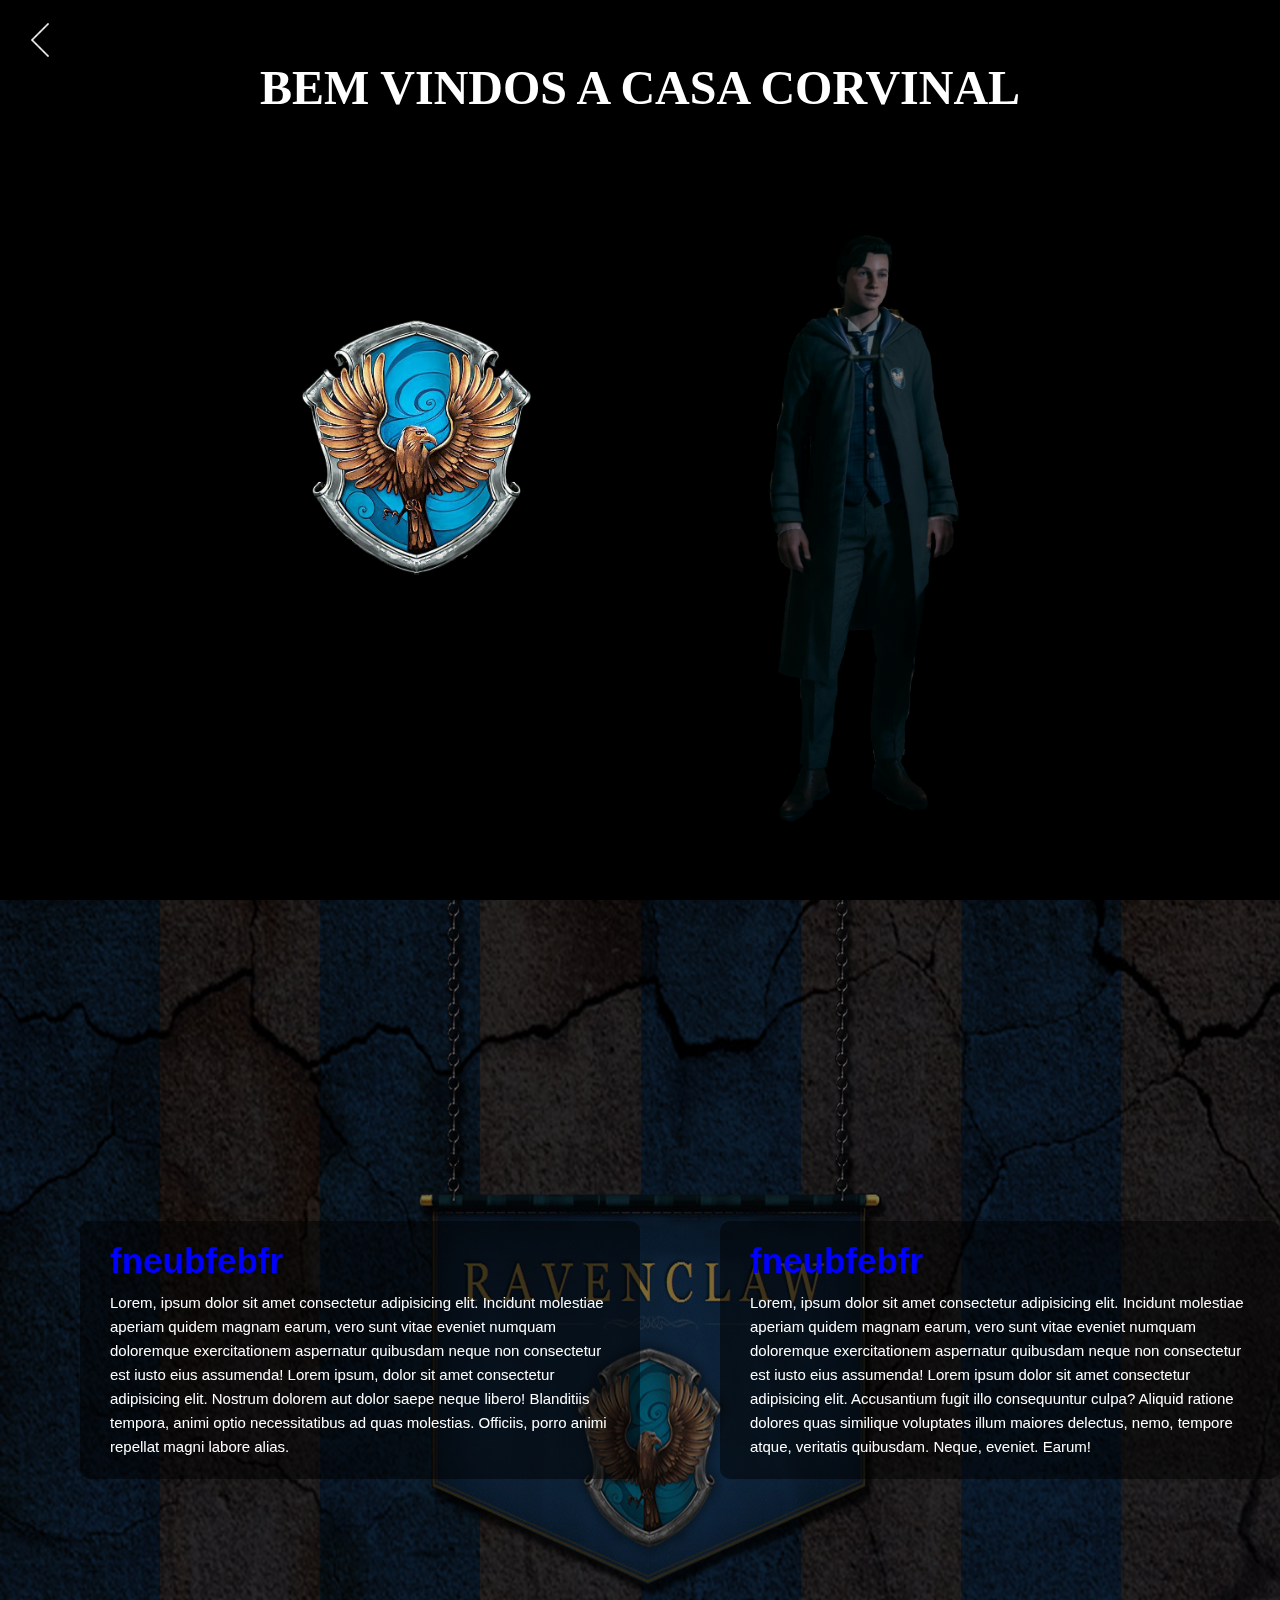
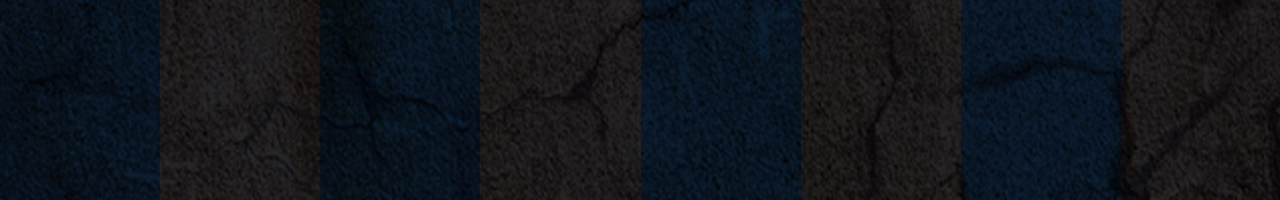
<file: corvinal.html>
<!DOCTYPE html>
<html lang="en">
<head>
    <meta charset="UTF-8">
    <meta name="viewport" content="width=device-width, initial-scale=1.0">
    <title>Document</title>
    <link rel="stylesheet" href="corvinal.css">
</head>
<body>
    <section class="tela-inicial">
        <div class="botaovoltar" onclick="window.location.href='index.html#grifinoria'" style="cursor: pointer;">
            <img src="./icon-back.png" alt="">
        </div>
        <div class="titulo">
            <h1>BEM VINDOS A CASA CORVINAL</h1>
        </div>
        <div class="imagemlogo">
            <img src="./icon-corvinal.png" alt="">
        </div>

        <div class="personagem">
            <img src="./personagem-corvinal.png" alt="">
        </div>
    </section>
    <section class="biografia">
        <div class="imagemfundo">
            <img src="./fundo-cores-corvinal.jpg" alt="">
        </div>
        <div class="biografia">
            <div class="conteudo">
                <h3>fneubfebfr</h3>
                <p>Lorem, ipsum dolor sit amet consectetur adipisicing elit. Incidunt molestiae aperiam quidem magnam earum, vero sunt vitae eveniet numquam doloremque exercitationem aspernatur quibusdam neque non consectetur est iusto eius assumenda! Lorem ipsum, dolor sit amet consectetur adipisicing elit. Nostrum dolorem aut dolor saepe neque libero! Blanditiis tempora, animi optio necessitatibus ad quas molestias. Officiis, porro animi repellat magni labore alias.</p>
            </div>
        </div>

        <div class="biografia">
            <div class="conteudo">
                <h3>fneubfebfr</h3>
                <p>Lorem, ipsum dolor sit amet consectetur adipisicing elit. Incidunt molestiae aperiam quidem magnam earum, vero sunt vitae eveniet numquam doloremque exercitationem aspernatur quibusdam neque non consectetur est iusto eius assumenda! Lorem ipsum dolor sit amet consectetur adipisicing elit. Accusantium fugit illo consequuntur culpa? Aliquid ratione dolores quas similique voluptates illum maiores delectus, nemo, tempore atque, veritatis quibusdam. Neque, eveniet. Earum!</p>
            </div>
        </div>
    </section>
</body>
</html>
</file>
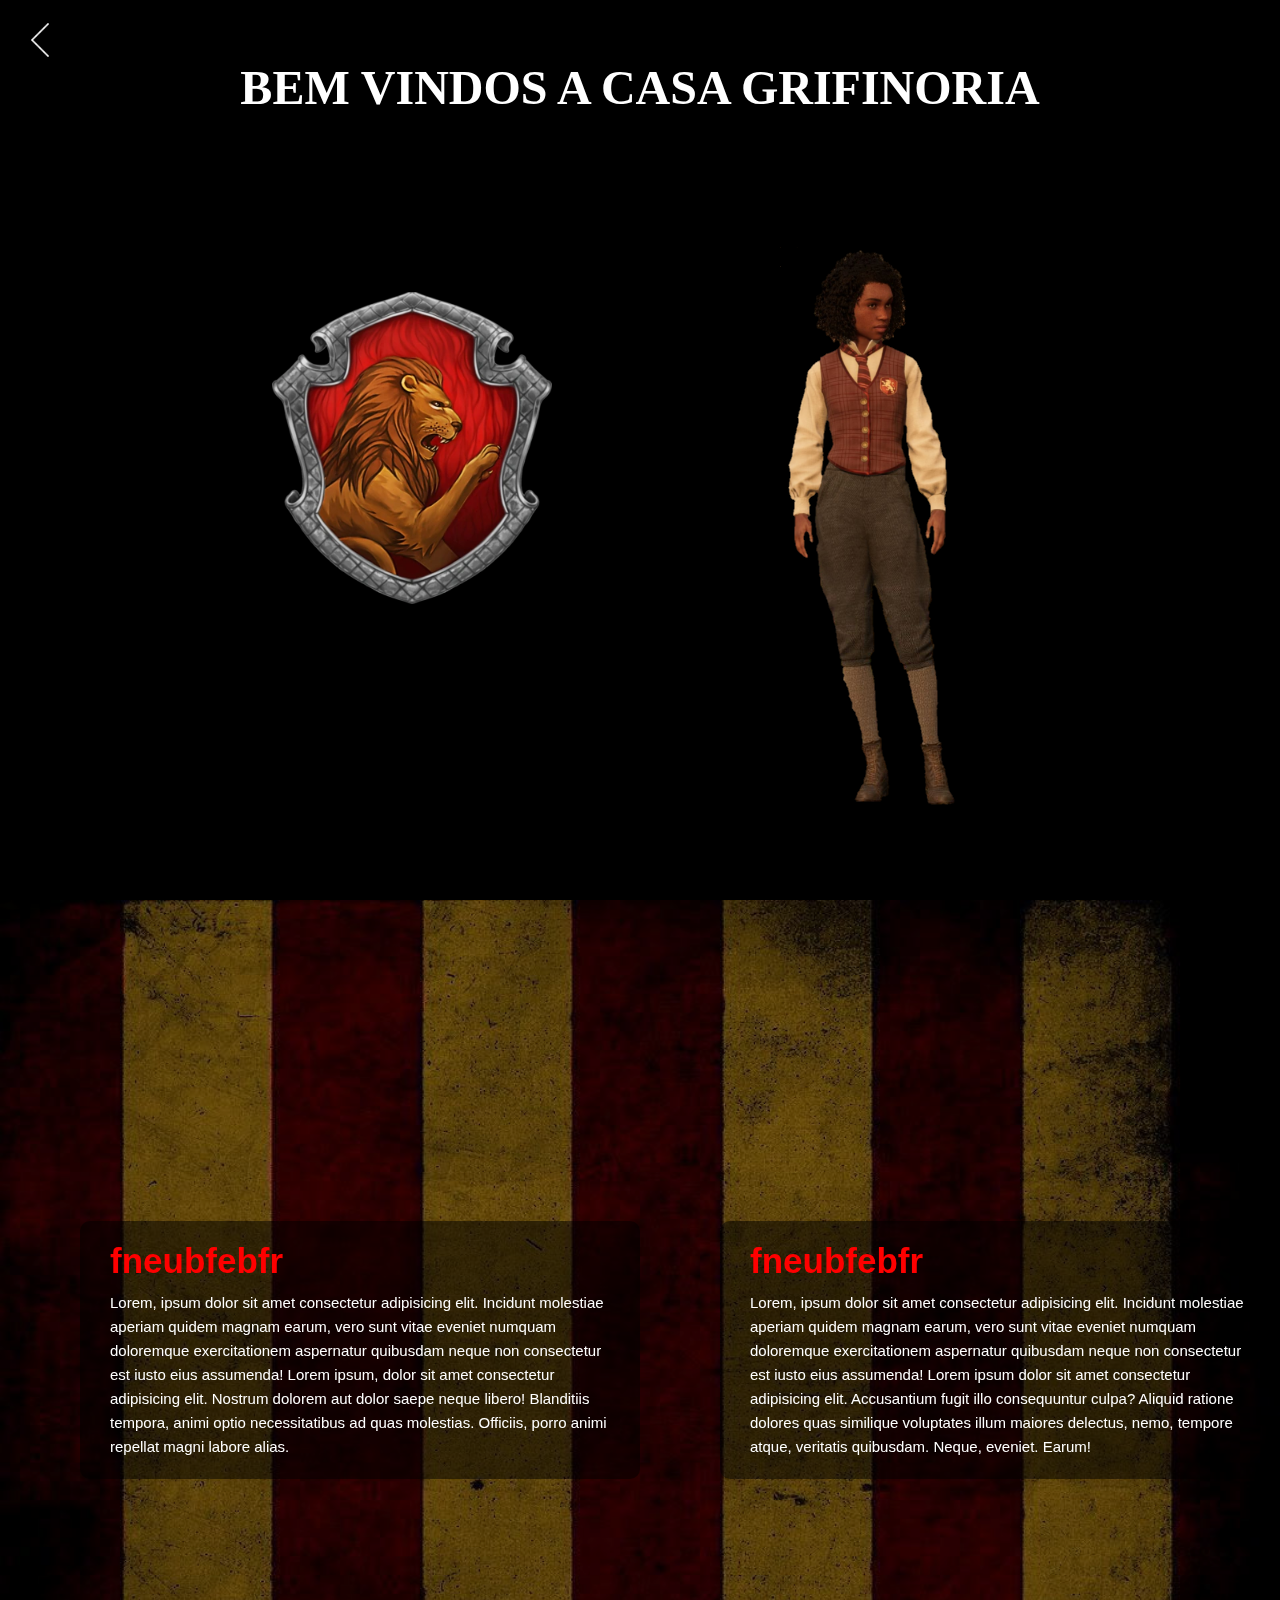
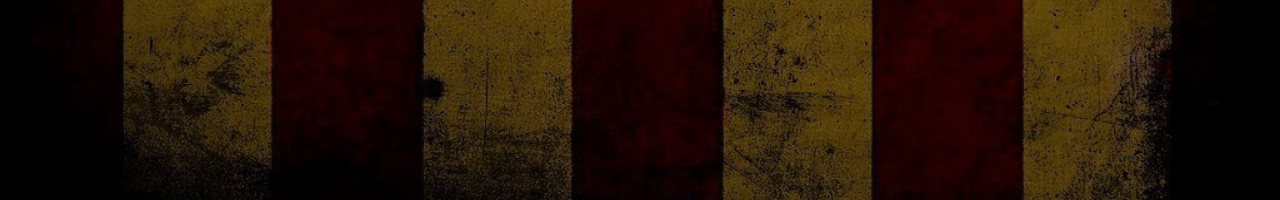
<file: grifinoria.html>
<!DOCTYPE html>
<html lang="en">
<head>
    <meta charset="UTF-8">
    <meta name="viewport" content="width=device-width, initial-scale=1.0">
    <title>Document</title>
    <link rel="stylesheet" href="grifinoria.css">
</head>
<body>
    <section class="tela-inicial">
        <div class="botaovoltar" onclick="window.location.href='index.html#grifinoria'" style="cursor: pointer;">
            <img src="./icon-back.png" alt="">
        </div>
        <div class="titulo">
            <h1>BEM VINDOS A CASA GRIFINORIA</h1>
        </div>
        <div class="imagemlogo">
            <img src="./icon-grifinoria.webp" alt="">
        </div>

        <div class="personagem">
            <img src="./natsai-onai.png" alt="">
        </div>
    </section>
    <section class="biografia">
        <div class="imagemfundo">
            <img src="./fundo-cores-grifinoria.jpg" alt="">
        </div>
        <div class="biografia">
            <div class="conteudo">
                <h3>fneubfebfr</h3>
                <p>Lorem, ipsum dolor sit amet consectetur adipisicing elit. Incidunt molestiae aperiam quidem magnam earum, vero sunt vitae eveniet numquam doloremque exercitationem aspernatur quibusdam neque non consectetur est iusto eius assumenda! Lorem ipsum, dolor sit amet consectetur adipisicing elit. Nostrum dolorem aut dolor saepe neque libero! Blanditiis tempora, animi optio necessitatibus ad quas molestias. Officiis, porro animi repellat magni labore alias.</p>
            </div>
        </div>

        <div class="biografia">
            <div class="conteudo">
                <h3>fneubfebfr</h3>
                <p>Lorem, ipsum dolor sit amet consectetur adipisicing elit. Incidunt molestiae aperiam quidem magnam earum, vero sunt vitae eveniet numquam doloremque exercitationem aspernatur quibusdam neque non consectetur est iusto eius assumenda! Lorem ipsum dolor sit amet consectetur adipisicing elit. Accusantium fugit illo consequuntur culpa? Aliquid ratione dolores quas similique voluptates illum maiores delectus, nemo, tempore atque, veritatis quibusdam. Neque, eveniet. Earum!</p>
            </div>
        </div>
    </section>
</body>
</html>
</file>
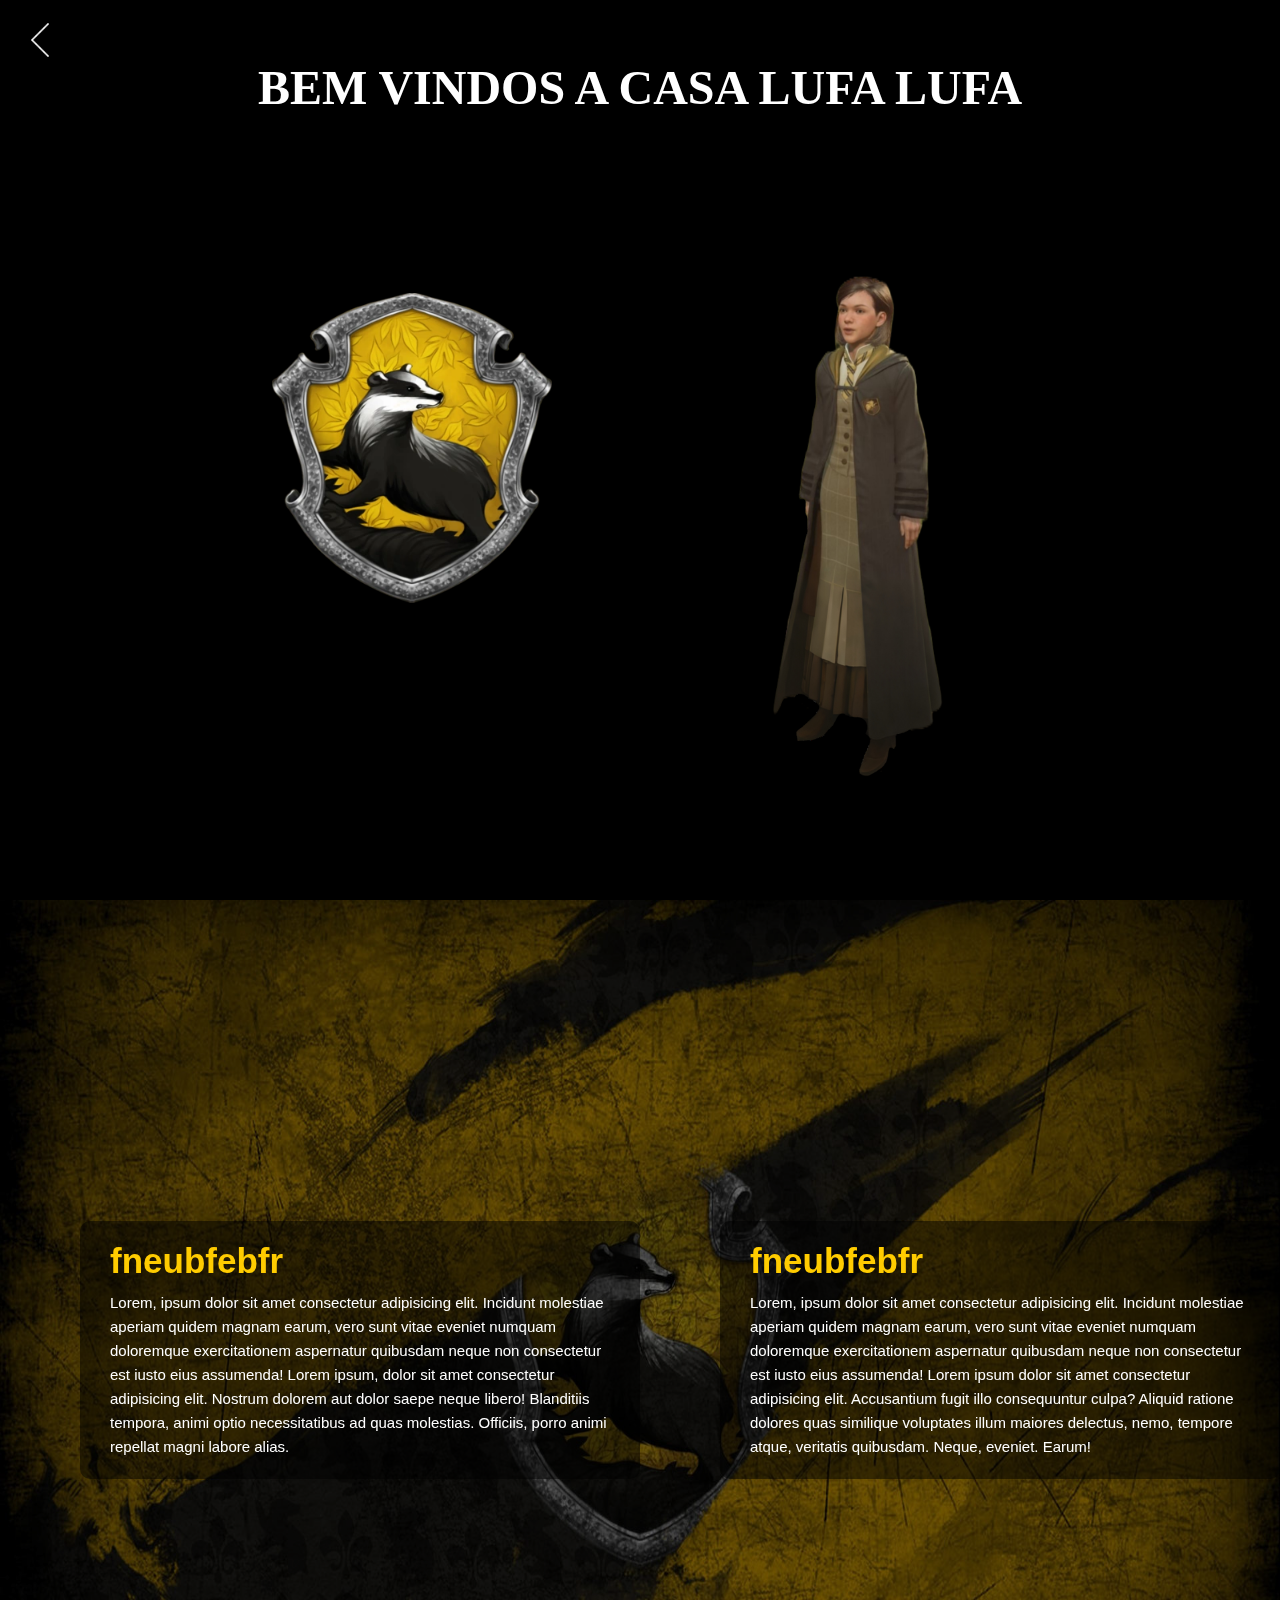
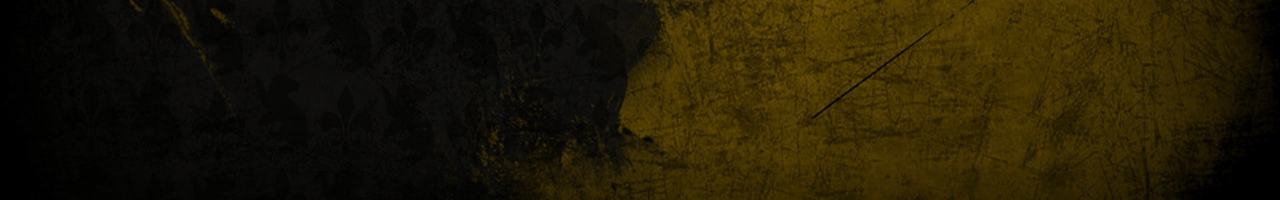
<file: lufalufa.html>
<!DOCTYPE html>
<html lang="en">
<head>
    <meta charset="UTF-8">
    <meta name="viewport" content="width=device-width, initial-scale=1.0">
    <title>Document</title>
    <link rel="stylesheet" href="lufalufa.css">
</head>
<body>
    <section class="tela-inicial">
        <div class="botaovoltar" onclick="window.location.href='index.html#grifinoria'" style="cursor: pointer;">
            <img src="./icon-back.png" alt="">
        </div>
        <div class="titulo">
            <h1>BEM VINDOS A CASA LUFA LUFA</h1>
        </div>
        <div class="imagemlogo">
            <img src="./icon-lufa-lufa.webp" alt="">
        </div>

        <div class="personagem">
            <img src="./personagem-lufa-lufa.png" alt="">
        </div>
    </section>
    <section class="biografia">
        <div class="imagemfundo">
            <img src="./fundo-cores-lufa-lufa.jpg" alt="">
        </div>
        <div class="biografia">
            <div class="conteudo">
                <h3>fneubfebfr</h3>
                <p>Lorem, ipsum dolor sit amet consectetur adipisicing elit. Incidunt molestiae aperiam quidem magnam earum, vero sunt vitae eveniet numquam doloremque exercitationem aspernatur quibusdam neque non consectetur est iusto eius assumenda! Lorem ipsum, dolor sit amet consectetur adipisicing elit. Nostrum dolorem aut dolor saepe neque libero! Blanditiis tempora, animi optio necessitatibus ad quas molestias. Officiis, porro animi repellat magni labore alias.</p>
            </div>
        </div>

        <div class="biografia">
            <div class="conteudo">
                <h3>fneubfebfr</h3>
                <p>Lorem, ipsum dolor sit amet consectetur adipisicing elit. Incidunt molestiae aperiam quidem magnam earum, vero sunt vitae eveniet numquam doloremque exercitationem aspernatur quibusdam neque non consectetur est iusto eius assumenda! Lorem ipsum dolor sit amet consectetur adipisicing elit. Accusantium fugit illo consequuntur culpa? Aliquid ratione dolores quas similique voluptates illum maiores delectus, nemo, tempore atque, veritatis quibusdam. Neque, eveniet. Earum!</p>
            </div>
        </div>
    </section>
</body>
</html>
</file>
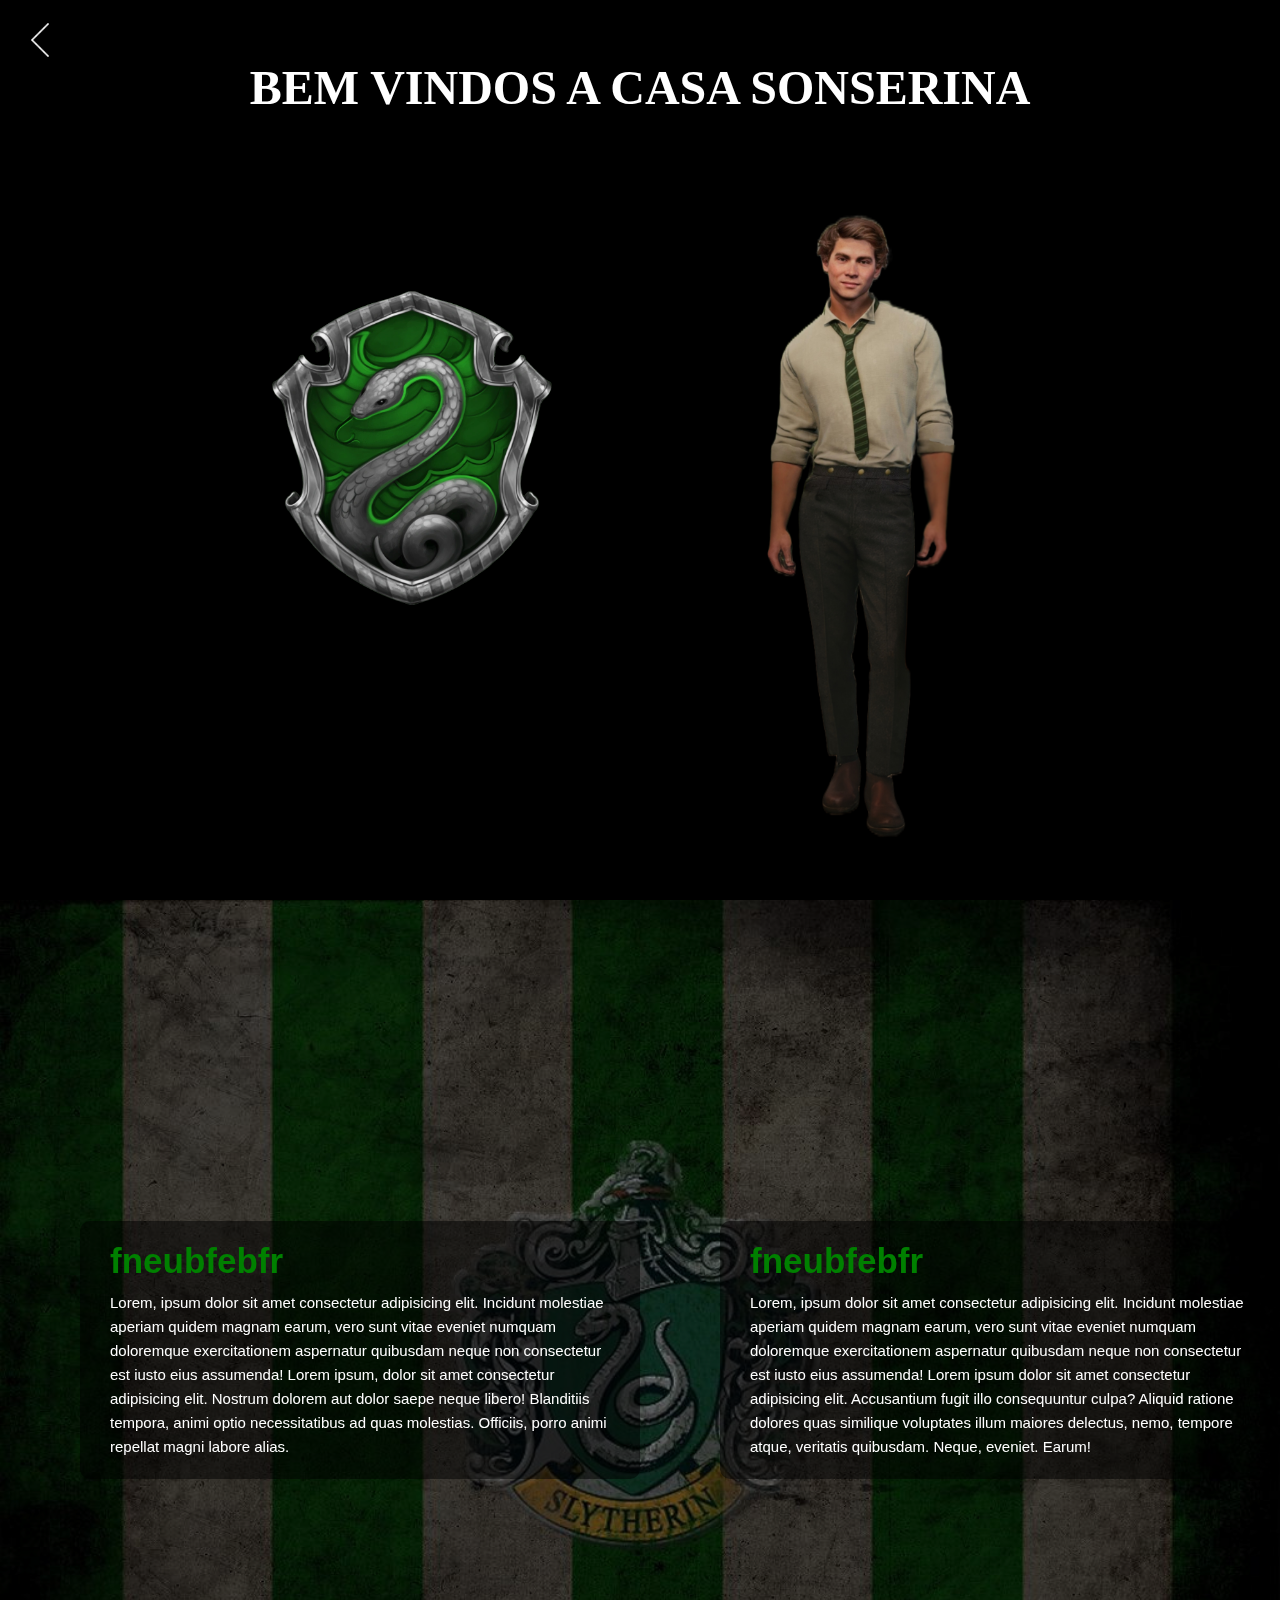
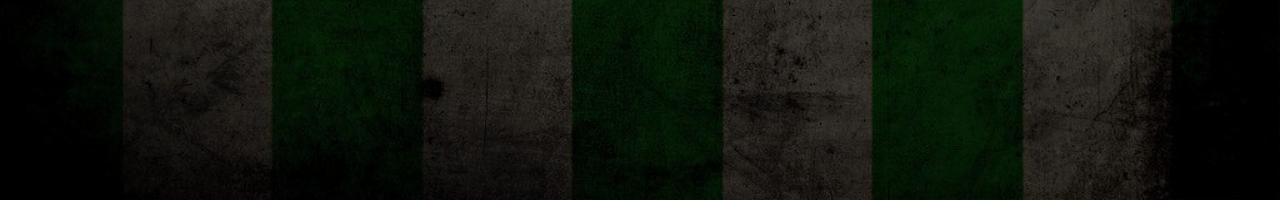
<file: sonserina.html>
<!DOCTYPE html>
<html lang="en">
<head>
    <meta charset="UTF-8">
    <meta name="viewport" content="width=device-width, initial-scale=1.0">
    <title>Document</title>
    <link rel="stylesheet" href="sonserina.css">
</head>
<body>
    <section class="tela-inicial">
        <div class="botaovoltar" onclick="window.location.href='index.html#grifinoria'" style="cursor: pointer;">
            <img src="./icon-back.png" alt="">
        </div>
        <div class="titulo">
            <h1>BEM VINDOS A CASA SONSERINA</h1>
        </div>
        <div class="imagemlogo">
            <img src="./icon-sonserina.webp" alt="">
        </div>

        <div class="personagem">
            <img src="./sebastian.png" alt="">
        </div>
    </section>
    <section class="biografia">
        <div class="imagemfundo">
            <img src="./fundo-cores-sonserina.jpg" alt="">
        </div>
        <div class="biografia">
            <div class="conteudo">
                <h3>fneubfebfr</h3>
                <p>Lorem, ipsum dolor sit amet consectetur adipisicing elit. Incidunt molestiae aperiam quidem magnam earum, vero sunt vitae eveniet numquam doloremque exercitationem aspernatur quibusdam neque non consectetur est iusto eius assumenda! Lorem ipsum, dolor sit amet consectetur adipisicing elit. Nostrum dolorem aut dolor saepe neque libero! Blanditiis tempora, animi optio necessitatibus ad quas molestias. Officiis, porro animi repellat magni labore alias.</p>
            </div>
        </div>

        <div class="biografia">
            <div class="conteudo">
                <h3>fneubfebfr</h3>
                <p>Lorem, ipsum dolor sit amet consectetur adipisicing elit. Incidunt molestiae aperiam quidem magnam earum, vero sunt vitae eveniet numquam doloremque exercitationem aspernatur quibusdam neque non consectetur est iusto eius assumenda! Lorem ipsum dolor sit amet consectetur adipisicing elit. Accusantium fugit illo consequuntur culpa? Aliquid ratione dolores quas similique voluptates illum maiores delectus, nemo, tempore atque, veritatis quibusdam. Neque, eveniet. Earum!</p>
            </div>
        </div>
    </section>
</body>
</html>
</file>
<file: corvinal.css>
* {
    margin: 0;
    padding: 0;
    box-sizing: border-box;
}

body, html {
    height: 100%;
}

.tela-inicial {
    position: relative;
    width: 100%;
    height: 100vh; 
    background-color: #000;
    display: flex;
    align-items: center;
    justify-content: space-between;
    overflow: hidden;
}

.botaovoltar {
    position: fixed;
    top: 20px;
    left: 20px;
}

.botaovoltar img {
    width: 40px;
    height: auto;
    cursor: pointer;
    filter: brightness(0) invert(1);
}

.imagemlogo {
    margin-left: 17rem;
}

.imagemlogo img {
    width: 280px;
    height: auto;
}

.personagem {
    margin-right: 20rem;
    margin-top: 10rem;
}

.personagem img {
    width: 200px;
    height: auto;
}

.titulo {
    position: absolute;
    top: 60px;
    width: 100%;
    text-align: center;
    color: white;
    font-size: 1.5rem;
}


.biografia {
    position: relative;
    width: 100%;
    height: 100vh;
    overflow: hidden;
    display: flex;
    align-items: center;
    justify-content: flex-start;
    color: white;
    font-family: 'Poppins', sans-serif;
}

.biografia .imagemfundo {
    position: absolute;
    top: 0;
    left: 0;
    width: 100%;
    height: 100%;
    z-index: -1;
}

.biografia .imagemfundo img {
    width: 100%;
    height: 100%;
    filter: brightness(0.5);
}

.biografia .conteudo {
    position: relative;
    z-index: 1;
    max-width: 600px;
    margin-left: 80px; 
    background: rgba(0, 0, 0, 0.5);
    padding: 20px 30px;
    border-radius: 10px;
}

.biografia .conteudo h3 {
    font-size: 35px;
    margin-bottom: 10px;
    color: blue;
}

.biografia .conteudo p {
    font-size: 15px;
    line-height: 1.6;
}
</file>
<file: grifinoria.css>
* {
    margin: 0;
    padding: 0;
    box-sizing: border-box;
}

body, html {
    height: 100%;
}

.tela-inicial {
    position: relative;
    width: 100%;
    height: 100vh; 
    background-color: #000;
    display: flex;
    align-items: center;
    justify-content: space-between;
    overflow: hidden;
}

.botaovoltar {
    position: fixed;
    top: 20px;
    left: 20px;
}

.botaovoltar img {
    width: 40px;
    height: auto;
    cursor: pointer;
    filter: brightness(0) invert(1);
}

.imagemlogo {
    margin-left: 17rem;
}

.imagemlogo img {
    width: 280px;
    height: auto;
}

.personagem {
    margin-right: 20rem;
    margin-top: 10rem;
}

.personagem img {
    width: 180px;
    height: auto;
}

.titulo {
    position: absolute;
    top: 60px;
    width: 100%;
    text-align: center;
    color: white;
    font-size: 1.5rem;
}


.biografia {
    position: relative;
    width: 100%;
    height: 100vh;
    overflow: hidden;
    display: flex;
    align-items: center;
    justify-content: flex-start;
    color: white;
    font-family: 'Poppins', sans-serif;
}

.biografia .imagemfundo {
    position: absolute;
    top: 0;
    left: 0;
    width: 100%;
    height: 100%;
    z-index: -1;
}

.biografia .imagemfundo img {
    width: 100%;
    height: 100%;
    filter: brightness(0.5);
}

.biografia .conteudo {
    position: relative;
    z-index: 1;
    max-width: 600px;
    margin-left: 80px; 
    background: rgba(0, 0, 0, 0.5);
    padding: 20px 30px;
    border-radius: 10px;
}

.biografia .conteudo h3 {
    font-size: 35px;
    margin-bottom: 10px;
    color: red;
}

.biografia .conteudo p {
    font-size: 15px;
    line-height: 1.6;
}
</file>
<file: lufalufa.css>
* {
    margin: 0;
    padding: 0;
    box-sizing: border-box;
}

body, html {
    height: 100%;
}

.tela-inicial {
    position: relative;
    width: 100%;
    height: 100vh; 
    background-color: #000;
    display: flex;
    align-items: center;
    justify-content: space-between;
    overflow: hidden;
}

.botaovoltar {
    position: fixed;
    top: 20px;
    left: 20px;
}

.botaovoltar img {
    width: 40px;
    height: auto;
    cursor: pointer;
    filter: brightness(0) invert(1);
}

.imagemlogo {
    margin-left: 17rem;
}

.imagemlogo img {
    width: 280px;
    height: auto;
}

.personagem {
    margin-right: 20rem;
    margin-top: 10rem;
}

.personagem img {
    width: 200px;
    height: auto;
}

.titulo {
    position: absolute;
    top: 60px;
    width: 100%;
    text-align: center;
    color: white;
    font-size: 1.5rem;
}


.biografia {
    position: relative;
    width: 100%;
    height: 100vh;
    overflow: hidden;
    display: flex;
    align-items: center;
    justify-content: flex-start;
    color: white;
    font-family: 'Poppins', sans-serif;
}

.biografia .imagemfundo {
    position: absolute;
    top: 0;
    left: 0;
    width: 100%;
    height: 100%;
    z-index: -1;
}

.biografia .imagemfundo img {
    width: 100%;
    height: 100%;
    filter: brightness(0.5);
}

.biografia .conteudo {
    position: relative;
    z-index: 1;
    max-width: 600px;
    margin-left: 80px; 
    background: rgba(0, 0, 0, 0.5);
    padding: 20px 30px;
    border-radius: 10px;
}

.biografia .conteudo h3 {
    font-size: 35px;
    margin-bottom: 10px;
    color: #ffcc00;
}

.biografia .conteudo p {
    font-size: 15px;
    line-height: 1.6;
}
</file>
<file: sonserina.css>
* {
    margin: 0;
    padding: 0;
    box-sizing: border-box;
}

body, html {
    height: 100%;
}

.tela-inicial {
    position: relative;
    width: 100%;
    height: 100vh; 
    background-color: #000;
    display: flex;
    align-items: center;
    justify-content: space-between;
    overflow: hidden;
}

.botaovoltar {
    position: fixed;
    top: 20px;
    left: 20px;
}

.botaovoltar img {
    width: 40px;
    height: auto;
    cursor: pointer;
    filter: brightness(0) invert(1);
}

.imagemlogo {
    margin-left: 17rem;
}

.imagemlogo img {
    width: 280px;
    height: auto;
}

.personagem {
    margin-right: 20rem;
    margin-top: 10rem;
}

.personagem img {
    width: 200px;
    height: auto;
}

.titulo {
    position: absolute;
    top: 60px;
    width: 100%;
    text-align: center;
    color: white;
    font-size: 1.5rem;
}


.biografia {
    position: relative;
    width: 100%;
    height: 100vh;
    overflow: hidden;
    display: flex;
    align-items: center;
    justify-content: flex-start;
    color: white;
    font-family: 'Poppins', sans-serif;
}

.biografia .imagemfundo {
    position: absolute;
    top: 0;
    left: 0;
    width: 100%;
    height: 100%;
    z-index: -1;
    object-fit: cover;
}

.biografia .imagemfundo img {
    width: 100%;
    height: 100%;
    filter: brightness(0.5);
}

.biografia .conteudo {
    position: relative;
    z-index: 1;
    max-width: 600px;
    margin-left: 80px; 
    background: rgba(0, 0, 0, 0.5);
    padding: 20px 30px;
    border-radius: 10px;
}

.biografia .conteudo h3 {
    font-size: 35px;
    margin-bottom: 10px;
    color: green;
}

.biografia .conteudo p {
    font-size: 15px;
    line-height: 1.6;
}
</file>
